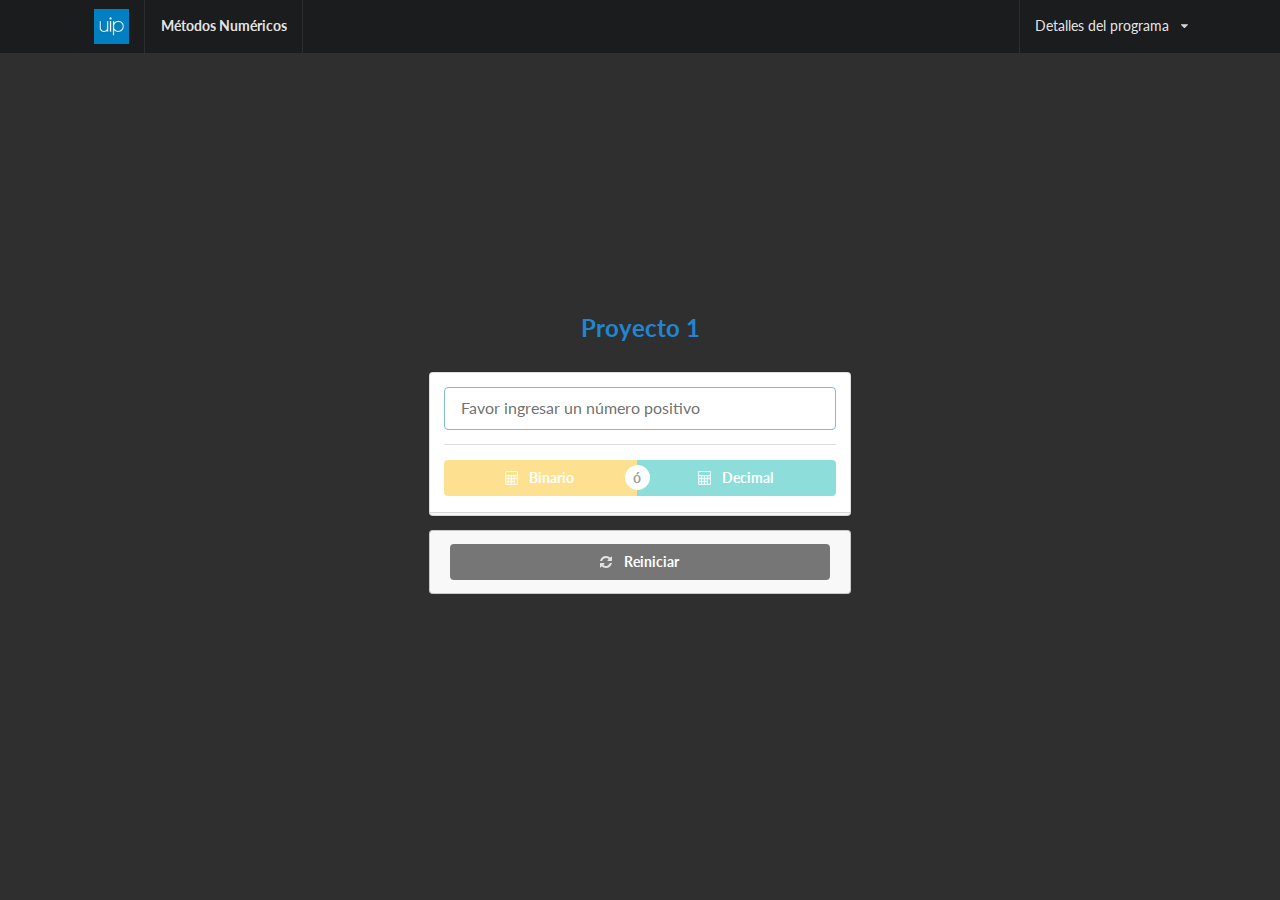
<file: index.html>
<!doctype html>
<html class="no-js" lang="">
<head>
    <meta charset="utf-8">
    <meta http-equiv="x-ua-compatible" content="ie=edge">
    <title>Metodos numéricos</title>
    <meta name="description" content="">
    <meta name="viewport" content="width=device-width, initial-scale=1">

    <link rel="apple-touch-icon" href="apple-touch-icon.png">
    <!-- Place favicon.ico in the root directory -->

    <link rel="stylesheet" href="css/semantic.min.css">
</head>

<style type="text/css">

    body {
        background-color: #2f2f2f;
    }
    body > .grid {
        height: 100%;
    }
    .image {
        margin-top: -100px;
    }
    .column {
        max-width: 450px;
    }

</style>

<body>

    <div class="ui fixed inverted menu">
        <div class="ui container">
            <a href="#" class="header item">
                <img class="logo" src="img/logo.png" width="30">
            </a>
            <a href="#" class="header item">
                 Métodos Numéricos
            </a>

            <div class="ui simple right floated dropdown item">
                Detalles del programa <i class="dropdown icon"></i>
                <div class="menu">

                    <a href="https://github.com/dauffretuip/metodos" target="_blank" class="item">
                        <i class="github small icon"></i> Repositorio Git
                    </a>

                    <div class="divider"></div>
                    <div class="header">Autor: David Auffret</div>
                </div>
            </div>

        </div>
    </div>

    <div class="ui middle aligned center aligned grid">
        <div class="column">

            <h2 class="ui blue image header">
                <div class="content">
                    Proyecto 1
                </div>
            </h2>

            <div class="ui icon message hidden estado">
                <i class="icon"></i>
                <div class="content">
                    <p></p>
                </div>
            </div>

                <div class="ui stacked segment">

                    <form class="ui large form">

                        <div class="field">
                            <input type="tel" id="numero" placeholder="Favor ingresar un número positivo" autofocus>
                        </div>

                    </form>

                    <div class="ui divider"></div>

                    <div class="field">
                        <div class="ui fluid buttons">
                            <button class="ui yellow button binario" disabled>
                                <i class="calculator icon"></i>
                                Binario
                            </button>
                            <div class="or"></div>
                            <button class="ui teal button decimal" disabled>
                                <i class="calculator icon"></i>
                                Decimal
                            </button>
                        </div>
                    </div>


                    <div class="ui icon green message hidden resultado">
                        <div class="content">
                            <span class="ConvertingNumber"></span> en
                            <span class="ConvertMethod"></span> es
                            <span class="ConvertedNumber"></span>
                        </div>
                    </div>

                </div>

                <div class="ui error message hidden"></div>


            <div class="ui message">
                <button type="reset" class="ui fluid grey button reset">
                    <i class="refresh icon"></i>
                    Reiniciar
                </button>
            </div>

        </div>
    </div>
</body>
</html>

<script src="js/jquery.min.js"></script>
<!--<script src="js/semantic.min.js"></script>-->
<script src="js/main.js"></script>
</file>
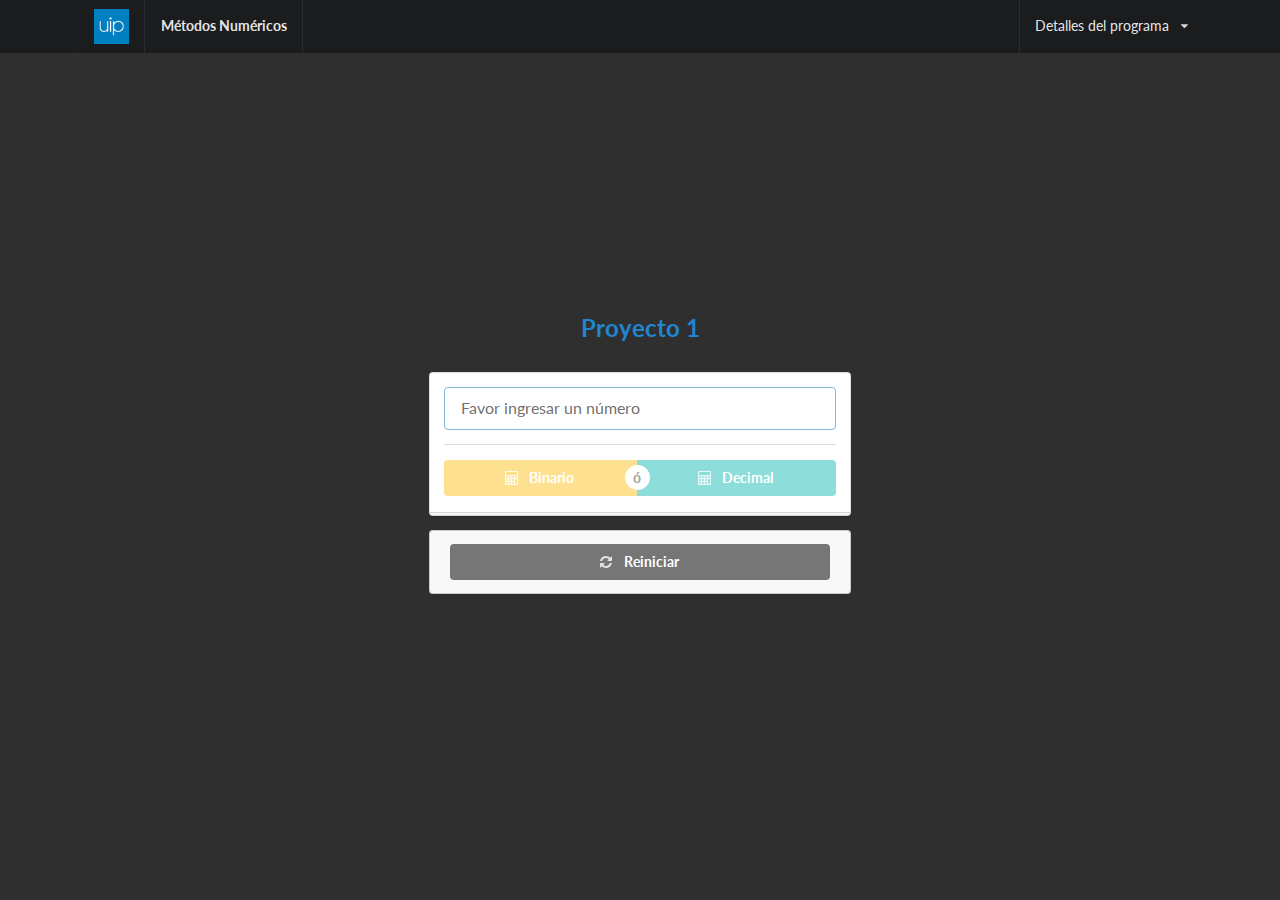
<file: src/index.html>
<!doctype html>
<html class="no-js" lang="">
<head>
    <meta charset="utf-8">
    <meta http-equiv="x-ua-compatible" content="ie=edge">
    <title>Metodos numéricos</title>
    <meta name="description" content="">
    <meta name="viewport" content="width=device-width, initial-scale=1">

    <link rel="apple-touch-icon" href="apple-touch-icon.png">
    <!-- Place favicon.ico in the root directory -->

    <link rel="stylesheet" href="css/semantic.min.css">
</head>

<style type="text/css">

    body {
        background-color: #2f2f2f;
    }
    body > .grid {
        height: 100%;
    }
    .image {
        margin-top: -100px;
    }
    .column {
        max-width: 450px;
    }

</style>

<body>

    <div class="ui fixed inverted menu">
        <div class="ui container">
            <a href="#" class="header item">
                <img class="logo" src="img/logo.png" width="30">
            </a>
            <a href="#" class="header item">
                 Métodos Numéricos
            </a>

            <div class="ui simple right floated dropdown item">
                Detalles del programa <i class="dropdown icon"></i>
                <div class="menu">

                    <a href="https://github.com/dauffretuip/metodos" target="_blank" class="item">
                        <i class="github small icon"></i> Repositorio Git
                    </a>

                    <div class="divider"></div>
                    <div class="header">Autor: David Auffret</div>
                </div>
            </div>

        </div>
    </div>

    <div class="ui middle aligned center aligned grid">
        <div class="column">

            <h2 class="ui blue image header">
                <div class="content">
                    Proyecto 1
                </div>
            </h2>

            <div class="ui icon message hidden estado">
                <i class="icon"></i>
                <div class="content">
                    <p></p>
                </div>
            </div>

                <div class="ui stacked segment">

                    <form class="ui large form">

                        <div class="field">
                            <input type="tel" id="numero" placeholder="Favor ingresar un número" autofocus>
                        </div>

                    </form>

                    <div class="ui divider"></div>

                    <div class="field">
                        <div class="ui fluid buttons">
                            <button class="ui yellow button binario" disabled>
                                <i class="calculator icon"></i>
                                Binario
                            </button>
                            <div class="or"></div>
                            <button class="ui teal button decimal" disabled>
                                <i class="calculator icon"></i>
                                Decimal
                            </button>
                        </div>
                    </div>


                    <div class="ui icon green message hidden resultado">
                        <div class="content">
                            <span class="ConvertingNumber"></span>
                            <span class="ConvertMethod">en binario es</span>
                            <span class="ConvertedNumber"></span>
                        </div>
                    </div>

                </div>

                <div class="ui error message hidden"></div>


            <div class="ui message">
                <button type="reset" class="ui fluid grey button reset">
                    <i class="refresh icon"></i>
                    Reiniciar
                </button>
            </div>

        </div>
    </div>
</body>
</html>

<script src="js/jquery.min.js"></script>
<!--<script src="js/semantic.min.js"></script>-->
<script src="js/main.js"></script>
</file>
